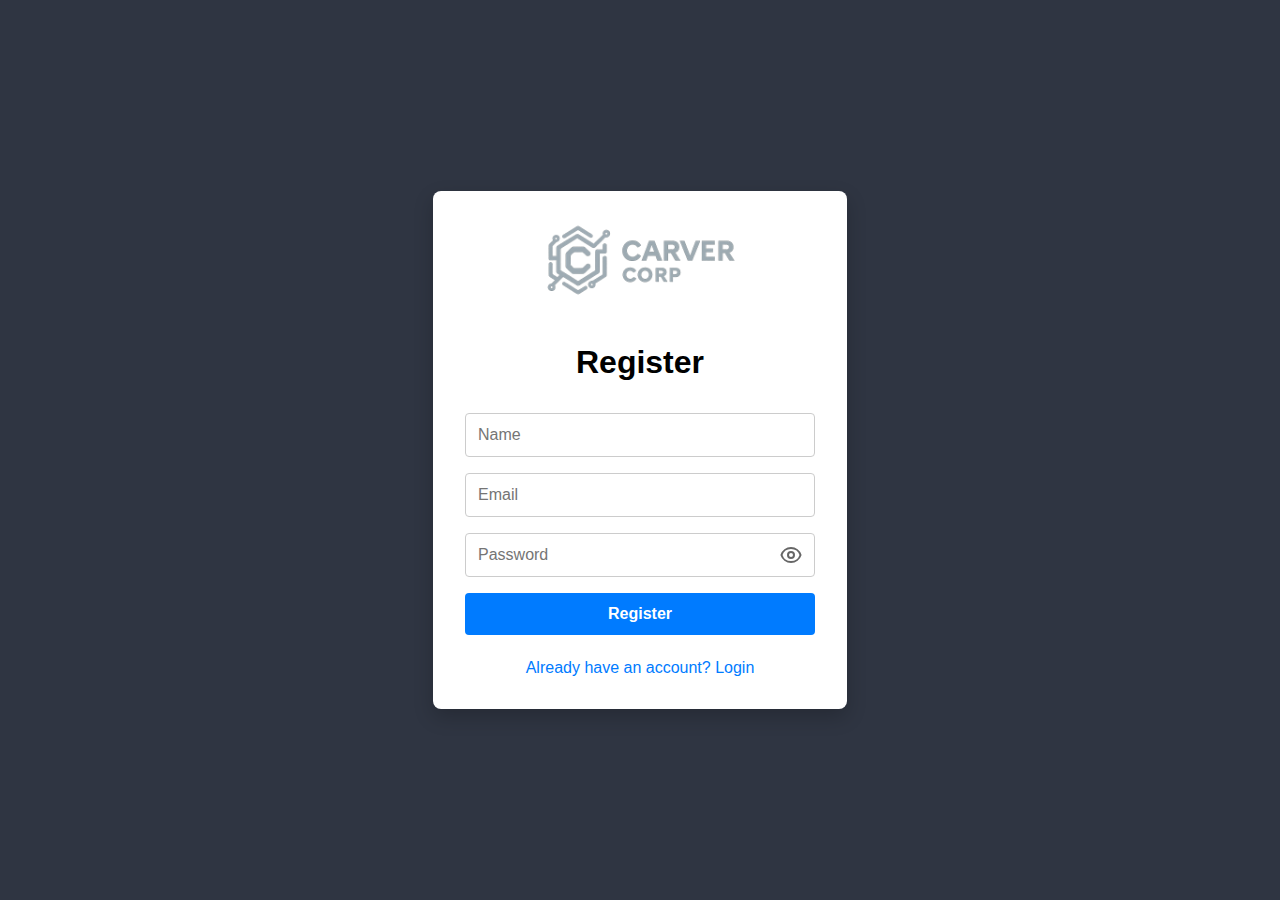
<file: public/index.html>
<!DOCTYPE html>
<html lang="en">
  <head>
    <meta charset="UTF-8" />
    <meta name="viewport" content="width=device-width, initial-scale=1.0" />
    <link rel="stylesheet" href="style.css" />
    <title>Register</title>
  </head>
  <body>
    <div class="container">
      <div class="logo-container">
        <img src="carvercorp.png" alt="Carver Corp Logo" class="logo" />
      </div>
      <h1>Register</h1>
      <form id="register-form">
        <input type="text" id="name" placeholder="Name" required />
        <input type="email" id="email" placeholder="Email" required />

        <div class="password-wrapper">
          <input
            type="password"
            id="password"
            placeholder="Password"
            required
          />
          <svg
            id="toggle-password"
            class="eye-icon"
            xmlns="http://www.w3.org/2000/svg"
            width="24"
            height="24"
            fill="none"
            viewBox="0 0 24 24"
            stroke="currentColor"
          >
            <path
              stroke-linecap="round"
              stroke-linejoin="round"
              stroke-width="2"
              d="M15 12a3 3 0 11-6 0 3 3 0 016 0z"
            />
            <path
              stroke-linecap="round"
              stroke-linejoin="round"
              stroke-width="2"
              d="M2.458 12C3.732 7.943 7.523 5 12 5c4.478 0 8.268 2.943 9.542 7-1.274 4.057-5.064 7-9.542 7-4.477 0-8.268-2.943-9.542-7z"
            />
          </svg>
        </div>

        <button type="submit">Register</button>
      </form>
      <a href="login.html">Already have an account? Login</a>
    </div>

    <script src="script.js"></script>
  </body>
</html>
</file>
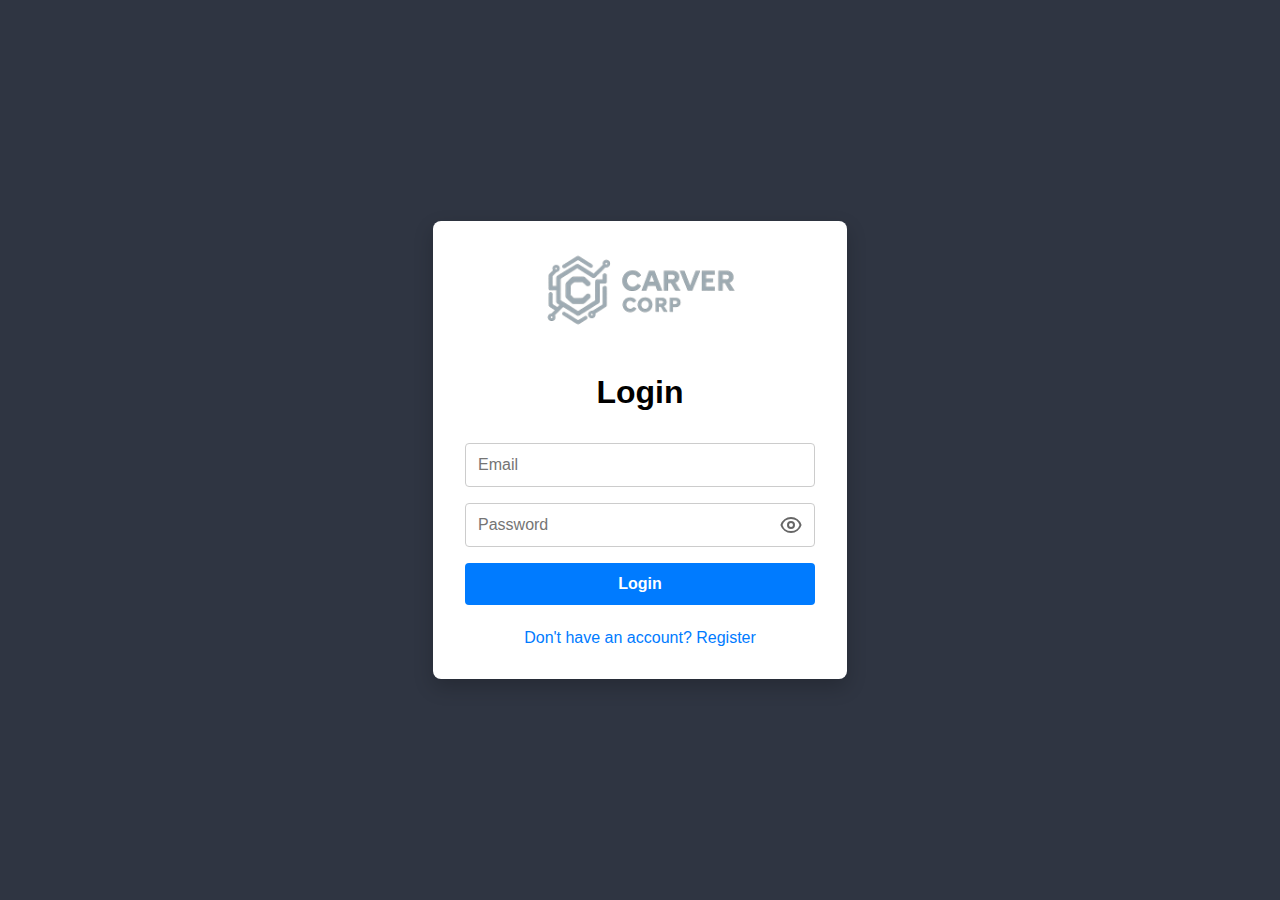
<file: public/dashboard.html>
<!DOCTYPE html>
<html lang="en">
  <head>
    <meta charset="UTF-8" />
    <meta name="viewport" content="width=device-width, initial-scale=1.0" />
    <link rel="stylesheet" href="style.css" />
    <title>Dashboard</title>
  </head>
  <body>
    <div class="container">
      <div class="logo-container">
        <img src="carvercorp.png" alt="Carver Corp Logo" class="logo" />
      </div>
      <h1 id="welcome-message">Welcome!</h1>
      <p><strong>Email:</strong> <span id="user-email"></span></p>
      <button id="logout-btn">Logout</button>
    </div>

    <script src="script.js"></script>
  </body>
</html>
</file>
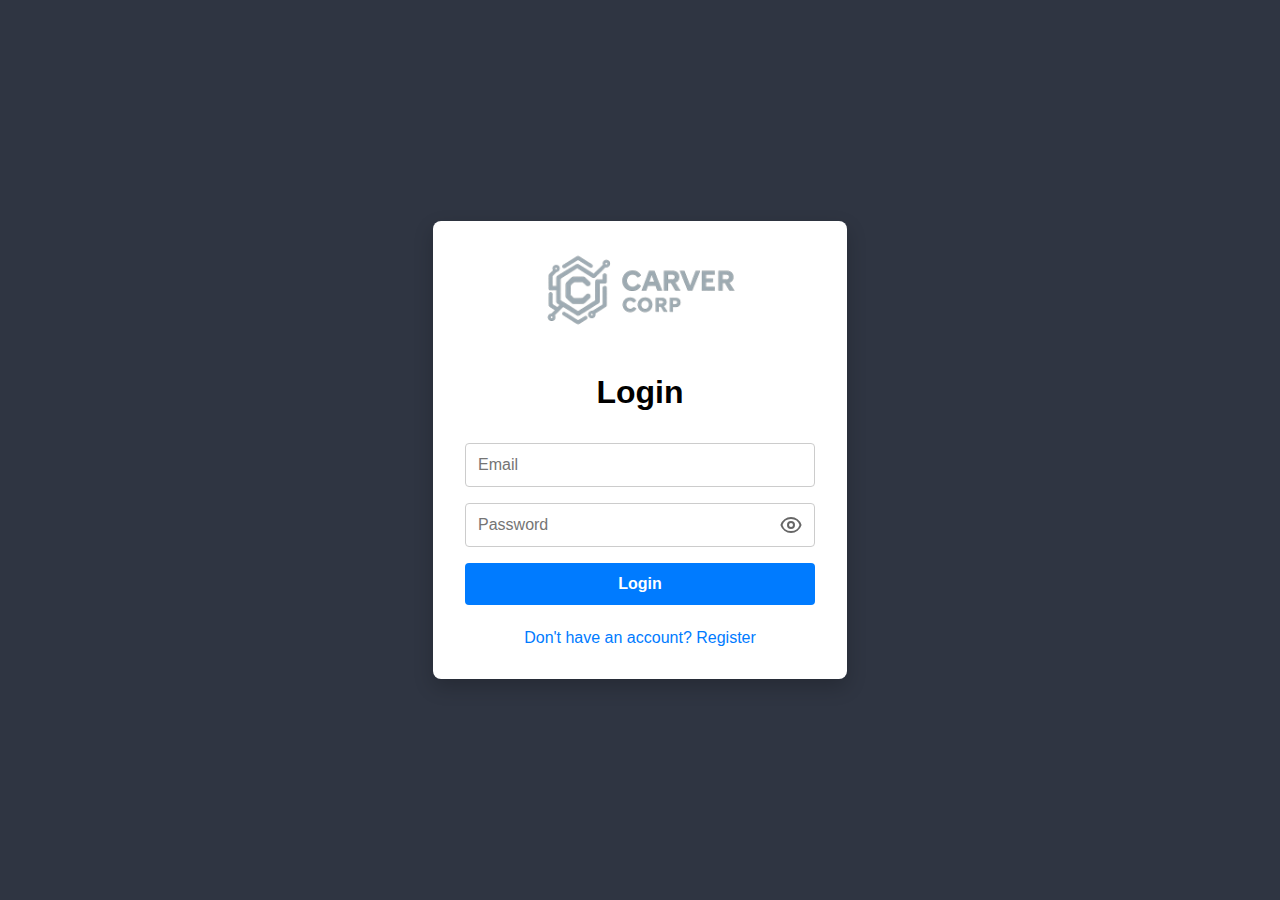
<file: public/login.html>
<!DOCTYPE html>
<html lang="en">
  <head>
    <meta charset="UTF-8" />
    <meta name="viewport" content="width=device-width, initial-scale=1.0" />
    <link rel="stylesheet" href="style.css" />
    <title>Login</title>
  </head>
  <body>
    <div class="container">
      <div class="logo-container">
        <img src="carvercorp.png" alt="Carver Corp Logo" class="logo" />
      </div>
      <h1>Login</h1>
      <form id="login-form">
        <input type="email" id="login-email" placeholder="Email" required />
        <div class="password-wrapper">
          <input
            type="password"
            id="login-password"
            placeholder="Password"
            required
          />
          <svg
            id="toggle-login-password"
            class="eye-icon"
            xmlns="http://www.w3.org/2000/svg"
            width="24"
            height="24"
            fill="none"
            viewBox="0 0 24 24"
            stroke="currentColor"
          >
            <path
              stroke-linecap="round"
              stroke-linejoin="round"
              stroke-width="2"
              d="M15 12a3 3 0 11-6 0 3 3 0 016 0z"
            />
            <path
              stroke-linecap="round"
              stroke-linejoin="round"
              stroke-width="2"
              d="M2.458 12C3.732 7.943 7.523 5 12 5c4.478 0 8.268 2.943 9.542 7-1.274 4.057-5.064 7-9.542 7-4.477 0-8.268-2.943-9.542-7z"
            />
          </svg>
        </div>

        <button type="submit">Login</button>
      </form>
      <a href="index.html">Don't have an account? Register</a>
    </div>

    <script src="script.js"></script>
  </body>
</html>
</file>
<file: public/style.css>
/* style.css */

body {
  font-family: Arial, sans-serif;
  background-color: #2f3542; /* Slate grey */
  margin: 0;
  padding: 0;
  display: flex;
  justify-content: center;
  align-items: center;
  min-height: 100vh;
}

.container {
  background-color: #ffffff;
  padding: 2rem;
  border-radius: 8px;
  box-shadow: 0 8px 20px rgba(0, 0, 0, 0.2);
  width: 100%;
  max-width: 350px;
  text-align: center;
}

h1 {
  margin-bottom: 1.5rem;
}

input,
button {
  width: 100%;
  padding: 0.75rem;
  margin: 0.5rem 0;
  font-size: 1rem;
  border-radius: 4px;
  border: 1px solid #ccc;
  box-sizing: border-box;
}

button {
  background-color: #007bff;
  color: white;
  border: none;
  font-weight: bold;
  cursor: pointer;
  transition: background-color 0.3s;
}

button:hover {
  background-color: #0056b3;
}

a {
  display: block;
  margin-top: 1rem;
  color: #007bff;
  text-decoration: none;
}

a:hover {
  text-decoration: underline;
}

.logo {
  width: 240px;
  height: auto;
  margin: 0 auto 1.5rem;
  display: block;
  object-fit: contain;
  padding: 0;
  background-color: transparent;
}

.logo-container {
  display: flex;
  justify-content: center;
  align-items: center;
  overflow: hidden;
  height: 100px; /* adjust as needed */
}

.logo:hover {
  filter: drop-shadow(0 0 8px #007bff);
  transform: scale(1.05);
  transition: 0.3s ease;
}

.password-wrapper {
  position: relative;
  display: flex;
  align-items: center;
}

.password-wrapper input {
  width: 100%;
  padding-right: 2.5rem;
}

.eye-icon {
  position: absolute;
  right: 0.75rem;
  cursor: pointer;
  width: 24px;
  height: 24px;
  color: #666;
  transition: 0.2s ease;
}

.eye-icon:hover {
  color: #007bff;
}
</file>
